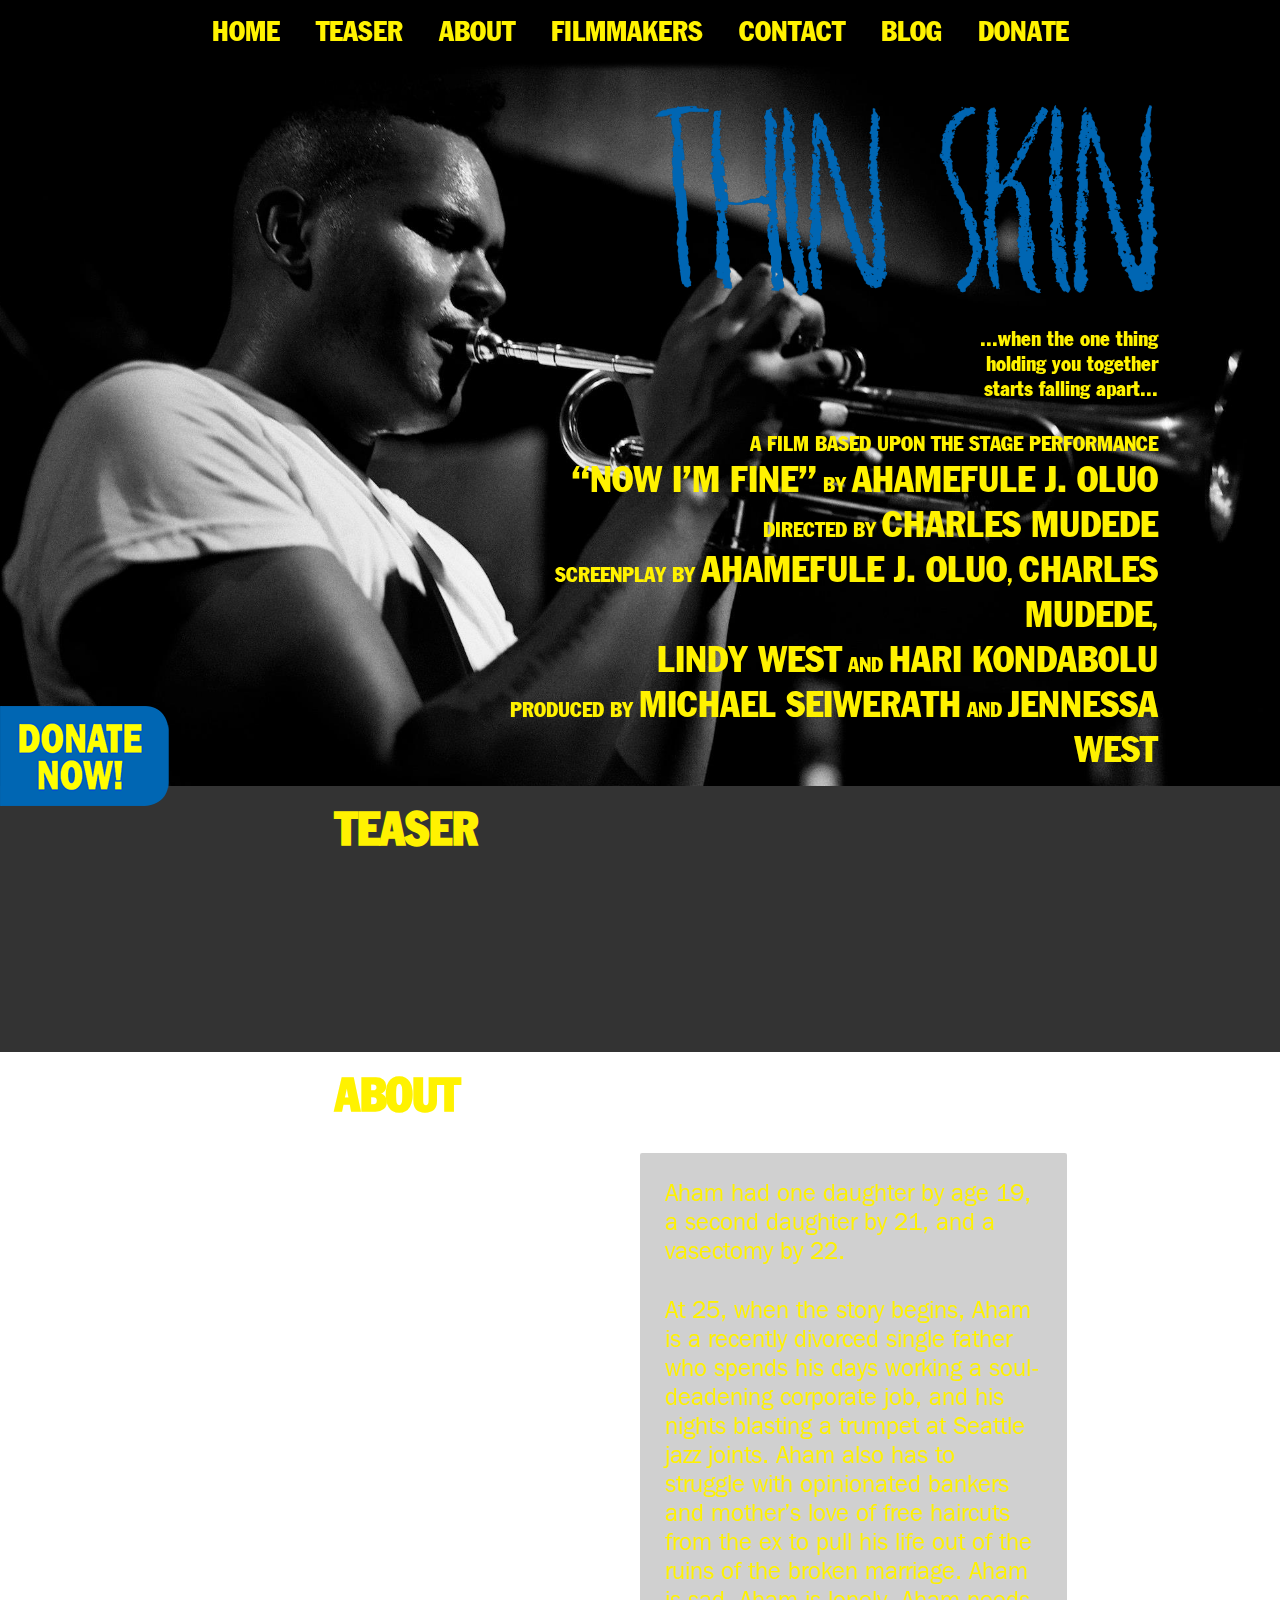
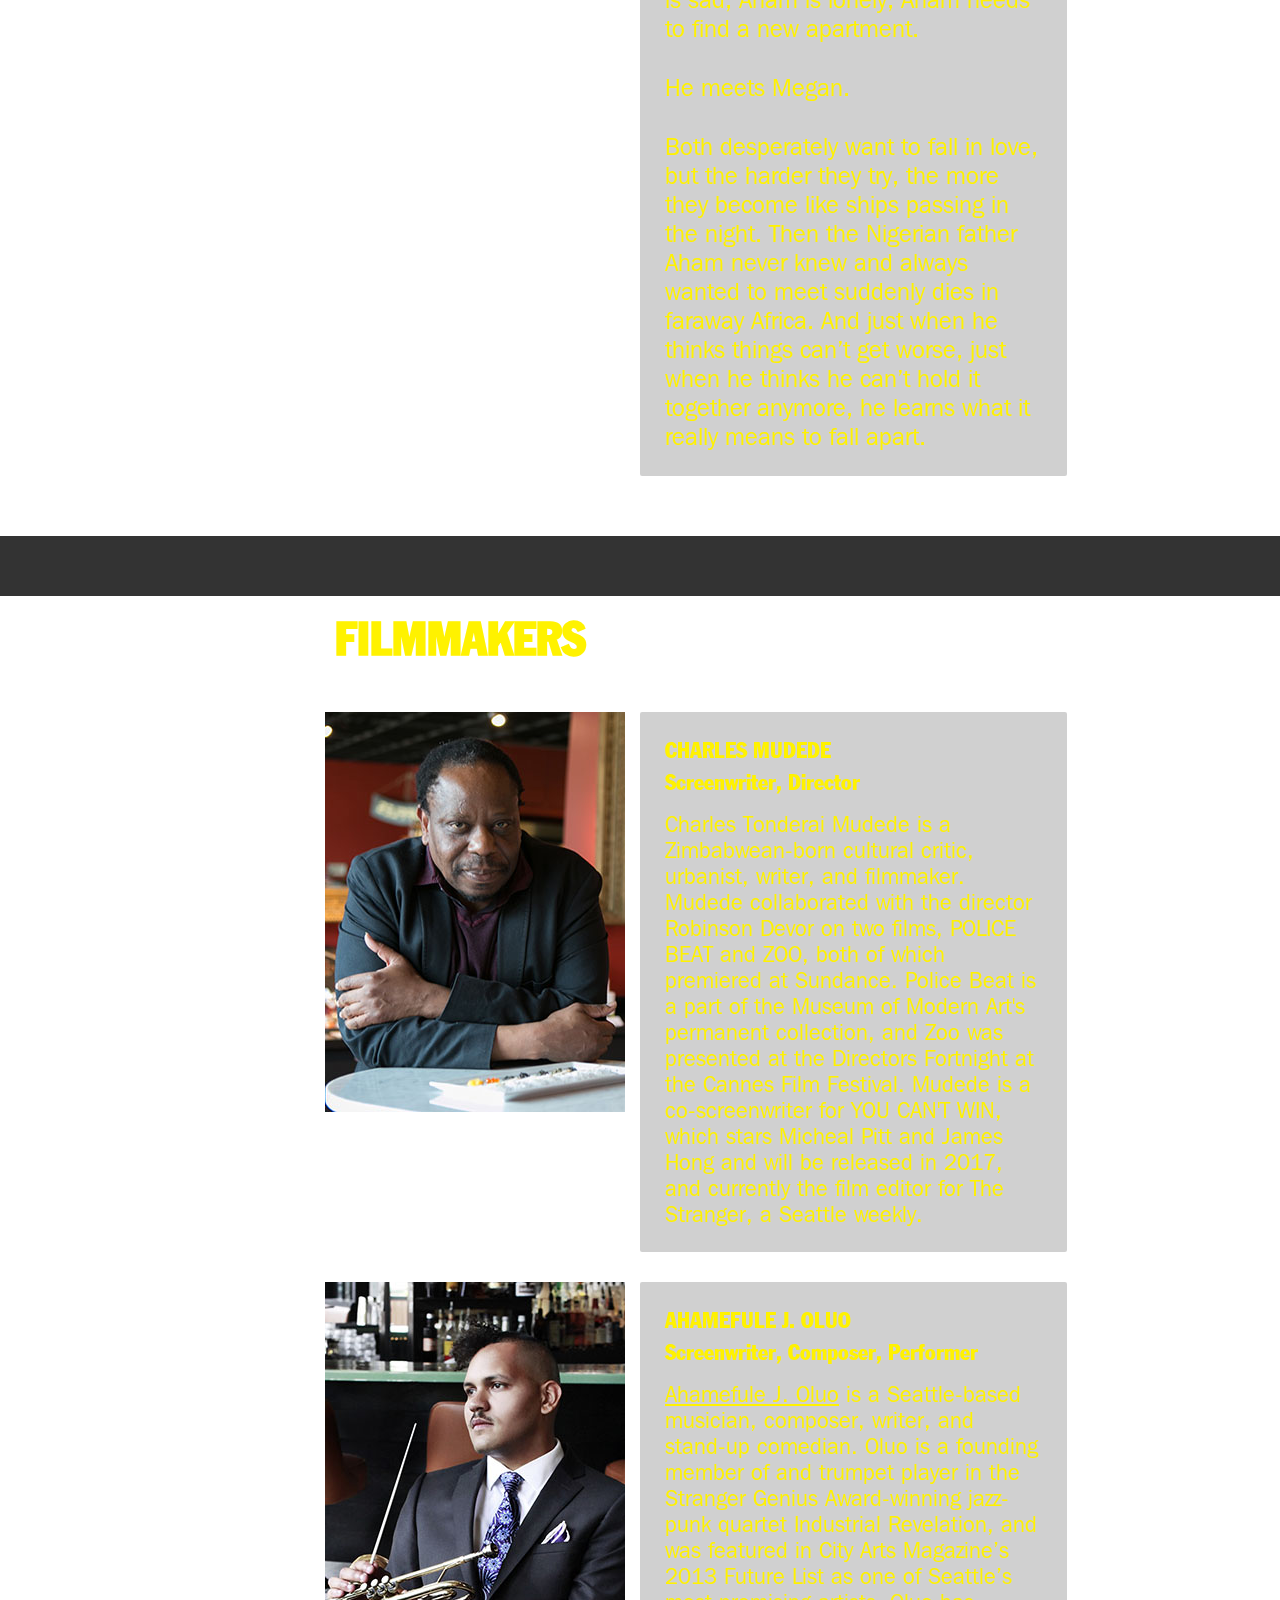
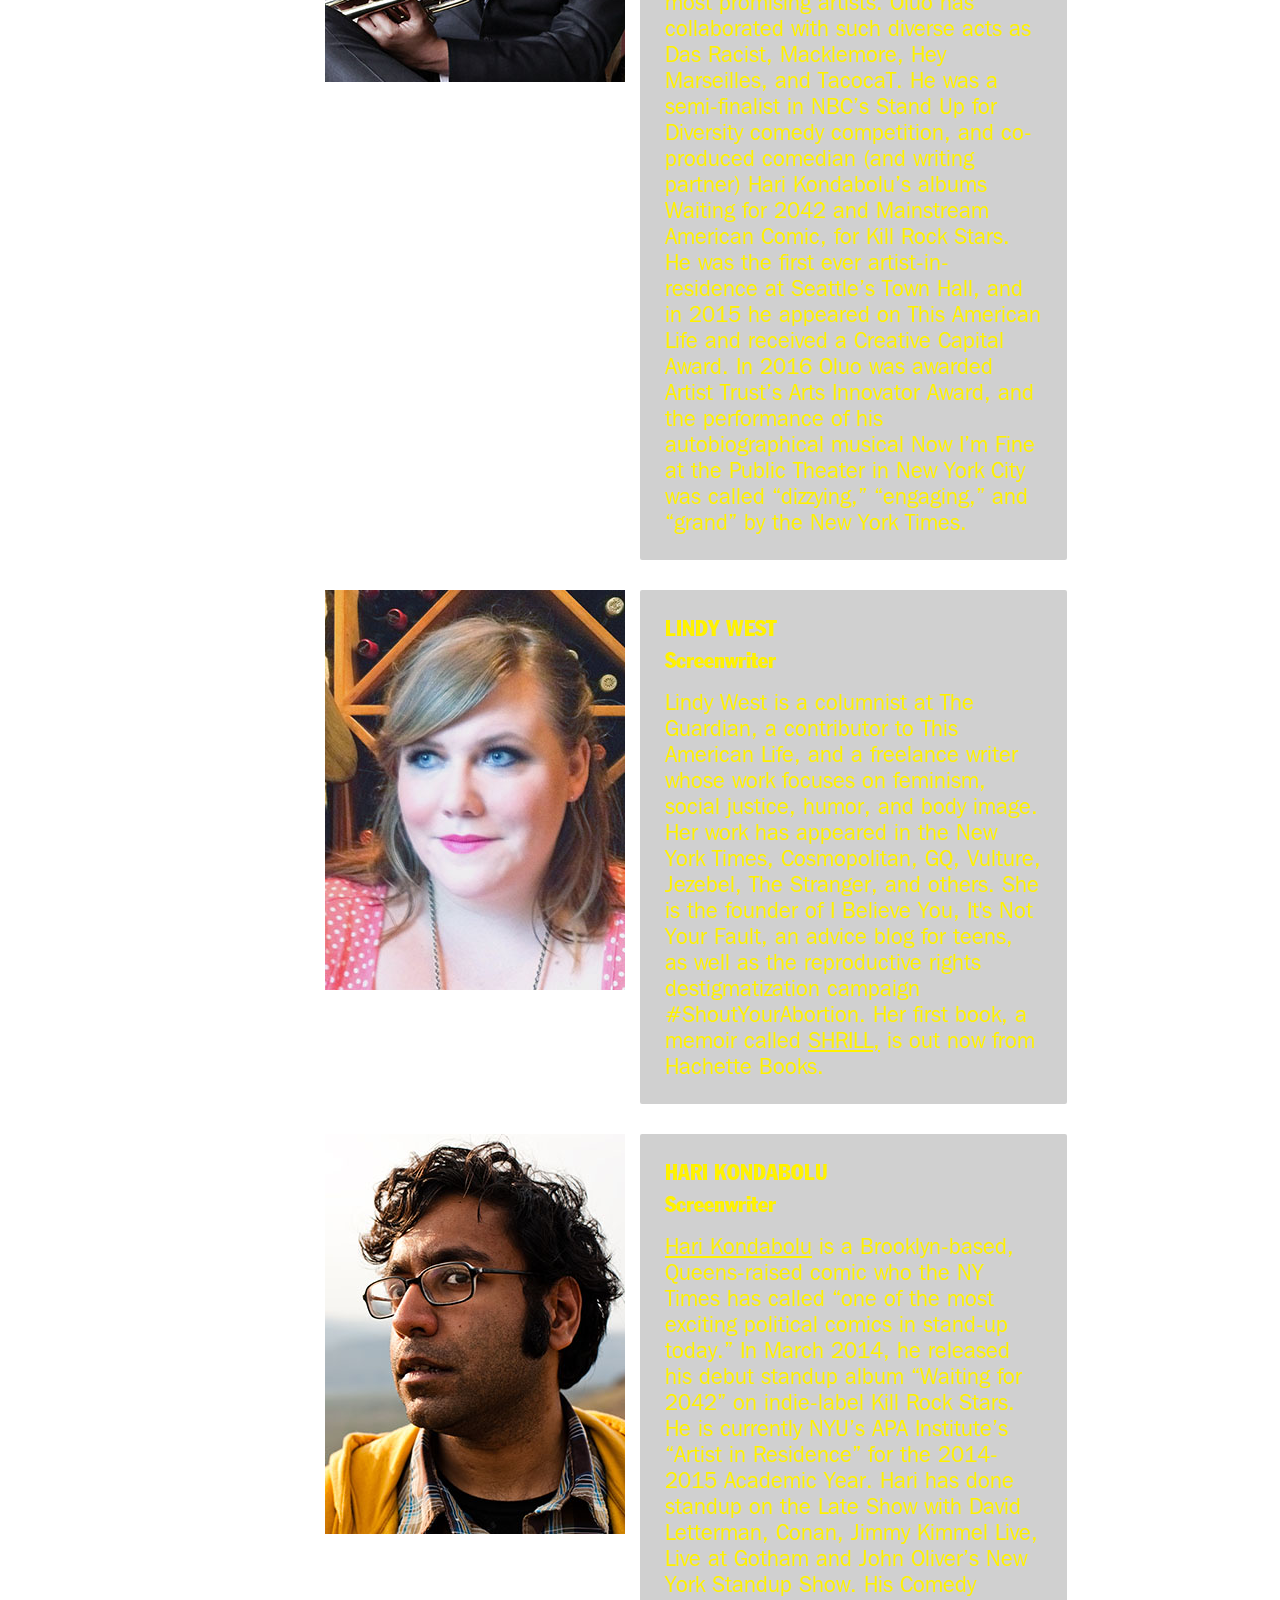
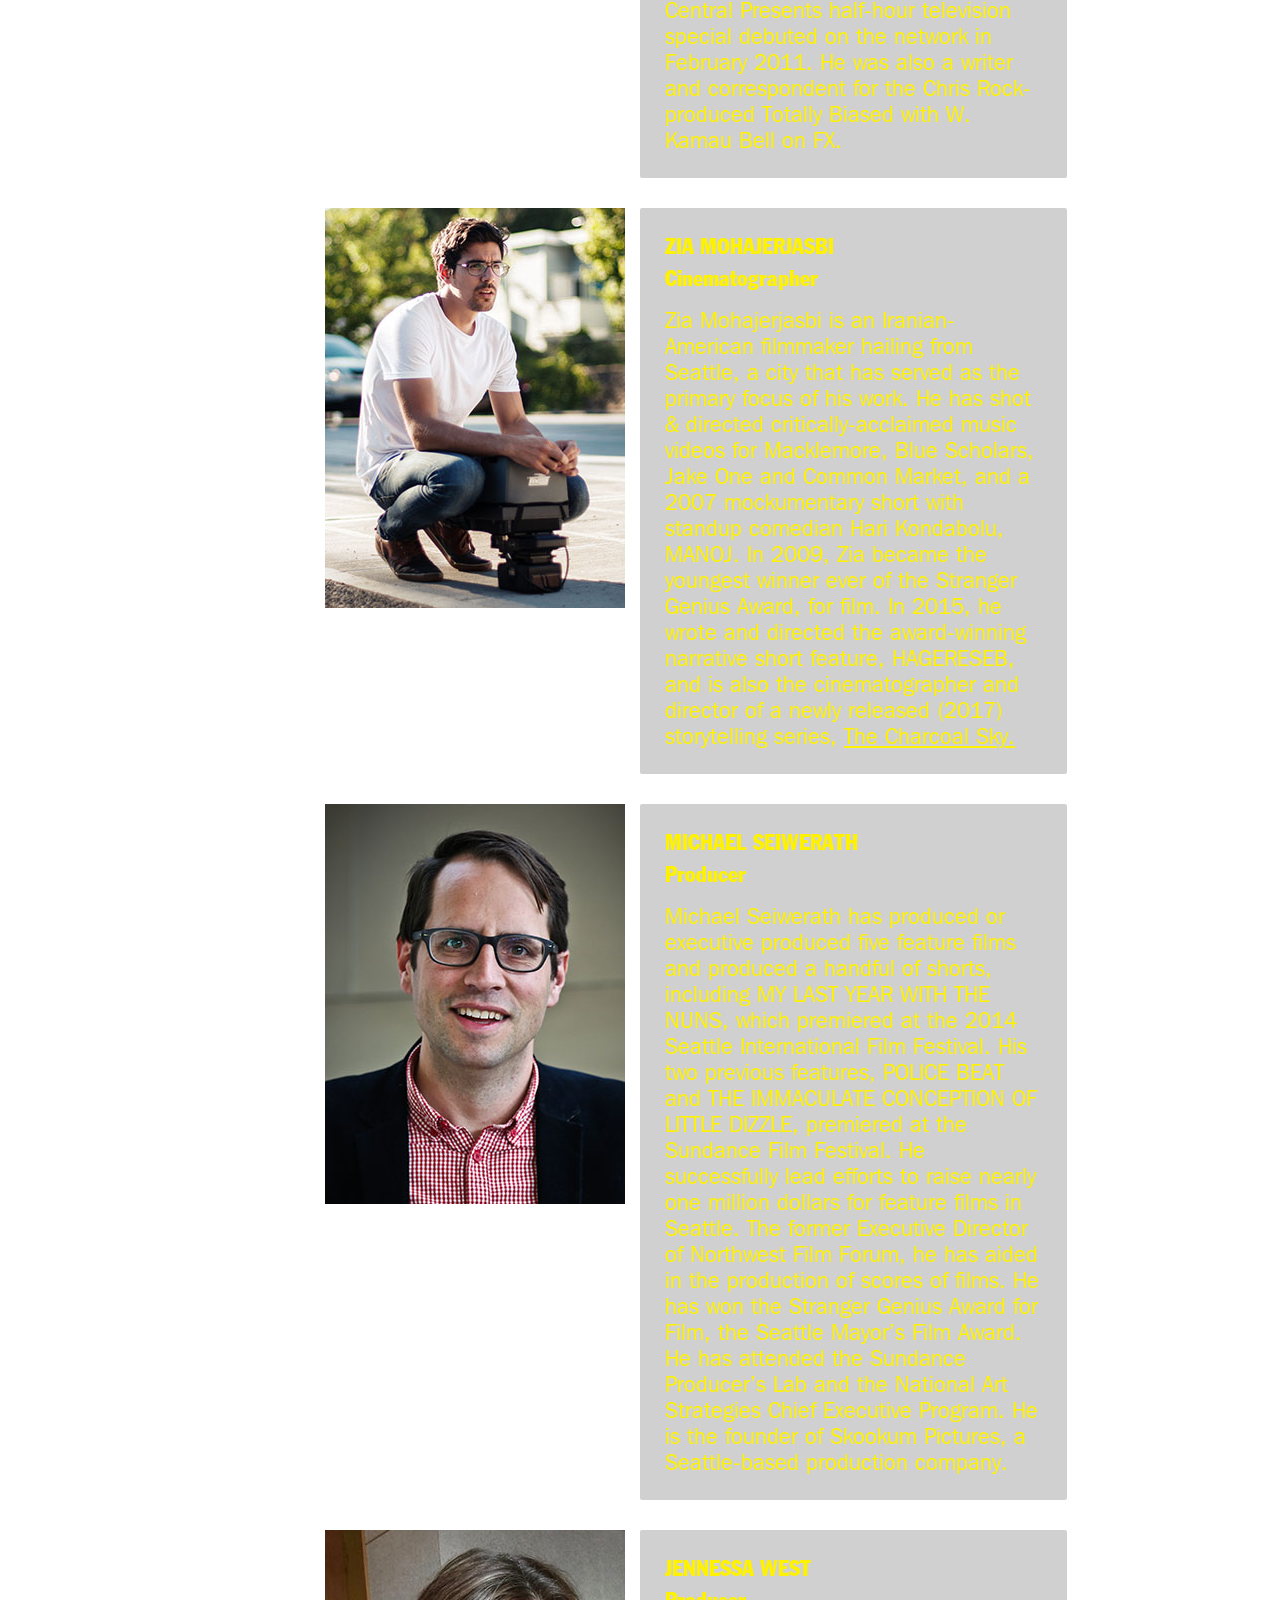
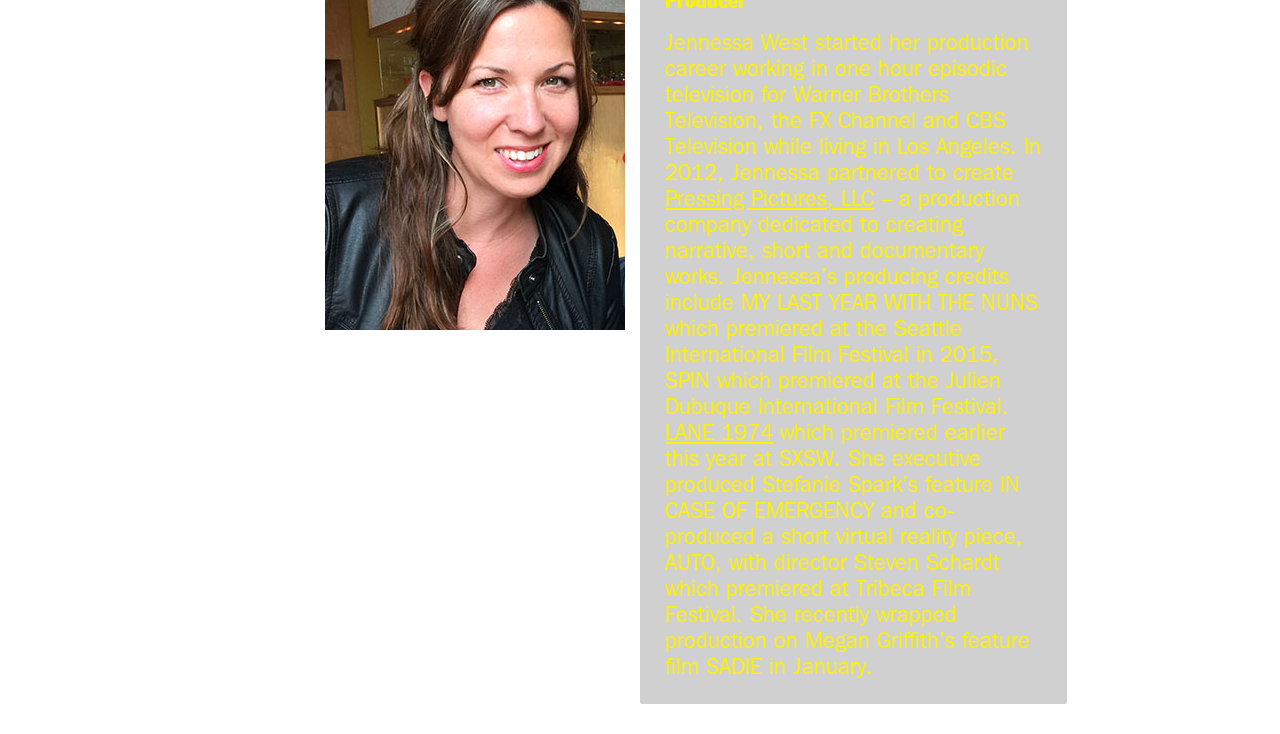
<file: index.html>
<!DOCTYPE html>
<html lang="en">

<head>
	<title>Thin Skin</title>
	<meta charset="UTF-8">
	<meta name="viewport" content="width=device-width, initial-scale=1.0">

	<meta property="og:image" content="http://www.thinskinmovie.com/imgs/meta-img.png">

	<meta property="og:description" content="A feature film coming soon from
	Ahamefule J. Oluo, Charles Mudede, Lindy West, and Hari Kondabolu.
	Based on the stage performance “Now I’m Fine” by Ahamefule J. Oluo Produced
	by Jennessa West and Michael Seiwerath." />

	<meta property="og:url" content="http://www.thinskinmovie.com/" />
	<meta property="og:title" content="THIN SKIN: The Movie" />

	<meta name="twitter:title" content="THIN SKIN: The Movie">
	<meta name="twitter:description" content="A feature film coming soon from
	Ahamefule J. Oluo, Charles Mudede, Lindy West, and Hari Kondabolu.
	Based on the stage performance “Now I’m Fine” by Ahamefule J. Oluo Produced
	by Jennessa West and Michael Seiwerath.">
	<meta name="twitter:image" content="http://www.thinskinmovie.com/imgs/meta-img.png">
	<meta name="twitter:card" content="summary_large_image">

	<link rel="stylesheet" href="css/style.css">
	<script src="https://code.jquery.com/jquery-3.2.1.min.js" integrity="sha256-hwg4gsxgFZhOsEEamdOYGBf13FyQuiTwlAQgxVSNgt4=" crossorigin="anonymous"></script>
</head>

<body>
	<header>
		<ul id="nav" class="nav">
			<li><a href="#home">HOME</a></li>
			<li><a href="#teaser">Teaser</a></li>
			<li><a href="#about">About</a></li>
			<li><a href="#bios">Filmmakers</a></li>
			<li><a href="contact.html">Contact</a></li>
			<li><a href="/Blog">Blog</a></li>
			<li><a href="donate.html">DONATE</a></li>
			<li><a style="font-size:15px;" class="icon">&#9776;</a></li>
		</ul>
	</header>
	<div class="container">
		<section id="home" class="bg">
			<div class="row">
				<span class="col-6"></span>
				<img class="col-5" src="imgs/ts-title.png">
			</div>
			<div class="row">
				<span class="col-4 col-dis-mobile"></span>
				<div class="col-7 poster">
					<span> ...when the one thing </span>
					<span>holding you together </span>
					<span class="bottom30"> starts falling apart...</span>

					<span>A FILM BASED UPON THE STAGE PERFORMANCE</span>
					<span><strong>“NOW I’M FINE”</strong> BY <strong>AHAMEFULE J. OLUO</strong></span>
					<span>DIRECTED BY <strong>CHARLES MUDEDE</strong></span>
					<span>SCREENPLAY BY <strong>AHAMEFULE J. OLUO</strong>, <strong>CHARLES MUDEDE</strong>,</span>
					<span><strong>LINDY WEST</strong> AND <strong>HARI KONDABOLU</strong></span>
					<span>PRODUCED BY <strong>MICHAEL SEIWERATH</strong> AND <strong>JENNESSA WEST</strong></span>
				</div>
				<span class="col-1"></span>
			</div>
		</section>

		<section id="teaser">
			<div class="row">
				<span class="col-3 col-dis-mobile"></span>
				<span class="col-3"><h2>Teaser</h2></span>
			</div>
			<div class="row">
				<span class="col-12"><iframe class="bottom10" src="https://player.vimeo.com/video/211319641" align="center" frameborder="0" webkitallowfullscreen mozallowfullscreen allowfullscreen></iframe></span>
			</div>
		</section>

		<section id="about" class="bg">
			<div class="row">
				<span class="col-3 col-dis-mobile"></span>
				<span class="col-3"><h2>About</h2></span>
			</div>
			<div class="row">
				<span class="col-6 col-dis-mobile"></span>
				<div class="col-4 pill bottom30">
					<p>Aham had one daughter by age 19, a second daughter by 21, and a vasectomy by 22.</p>
					<p>At 25, when the story begins, Aham is a recently divorced single father who spends his days working a soul-deadening corporate job, and his nights blasting a trumpet at Seattle jazz joints. Aham also has to struggle with opinionated bankers and mother’s
						love of free haircuts from the ex to pull his life out of the ruins of the broken marriage. Aham is sad, Aham is lonely, Aham needs to find a new apartment.</p>

					<p>He meets Megan.</p>
					<p>Both desperately want to fall in love, but the harder they try, the more they become like ships passing in the night. Then the Nigerian father Aham never knew and always wanted to meet suddenly dies in faraway Africa. And just when he thinks things
						can’t get worse, just when he thinks he can’t hold it together anymore, he learns what it really means to fall apart.</p>
				</div>
				<span class="col-3"></span>
			</div>
		</section>

		<div class="separator"></div>

		<section id="bios" class="bg">
			<div class="row">
				<span class="col-3 col-dis-mobile"></span>
				<span class="col-3"><h2>Filmmakers</h2></span>
			</div>
			<div class="row">
				<div class="row">
					<span class="col-6"><img src="imgs/charles-4x3.jpg" alt=""></span>
					<span class="col-4 pill">
						<p>CHARLES MUDEDE</p>
						<p>Screenwriter, Director</p>
						<p>Charles Tonderai Mudede is a Zimbabwean-born cultural critic, urbanist, writer, and filmmaker. Mudede collaborated with the director Robinson Devor on two films,  POLICE BEAT and ZOO, both of which premiered at Sundance. Police Beat is a part of the Museum of Modern Art's permanent collection, and Zoo was presented at the Directors Fortnight at the Cannes Film Festival. Mudede is a co-screenwriter for YOU CAN'T WIN, which stars Micheal Pitt and James Hong and will be released in 2017, and currently the film editor for The Stranger, a Seattle weekly.</p>
					</span>
					<span class="col-2"></span>
				</div>
				<div class="row">
					<span class="col-6"><img src="imgs/aham-4x3.jpg" alt=""></span>
					<span class="col-4 pill">
						<p>AHAMEFULE J. OLUO</p>
						<p>Screenwriter, Composer, Performer</p>
						<p><a href="http://nowimfine.com/" target=_blank">Ahamefule J. Oluo</a> is a Seattle-based musician, composer, writer, and stand-up comedian. Oluo is a founding member of and trumpet player in the Stranger Genius Award-winning jazz-punk quartet Industrial Revelation, and was featured in City Arts Magazine’s 2013 Future List as one of Seattle’s most promising artists. Oluo has collaborated with such diverse acts as Das Racist, Macklemore, Hey Marseilles, and TacocaT. He was a semi-finalist in NBC’s Stand Up for Diversity comedy competition, and co-produced comedian (and writing partner) Hari Kondabolu’s albums Waiting for 2042 and Mainstream American Comic, for Kill Rock Stars. He was the first ever artist-in-residence at Seattle’s Town Hall, and in 2015 he appeared on This American Life and received a Creative Capital Award. In 2016 Oluo was awarded Artist Trust’s Arts Innovator Award, and the performance of his autobiographical musical Now I’m Fine at the Public Theater in New York City was called “dizzying,” “engaging,” and “grand” by the New York Times. </p>
					</span>
					<span class="col-2"></span>
				</div>
				<div class="row">
					<span class="col-6"><img src="imgs/lindy-4x3b.jpg" alt=""></span>
					<span class="col-4 pill">
						<p>LINDY WEST</p>
						<p>Screenwriter</p>
						<p>Lindy West is a columnist at The Guardian, a contributor to This American Life, and a freelance writer whose work focuses on feminism, social justice, humor, and body image. Her work has appeared in the New York Times, Cosmopolitan, GQ, Vulture, Jezebel, The Stranger, and others. She is the founder of I Believe You, It's Not Your Fault, an advice blog for teens, as well as the reproductive rights destigmatization campaign #ShoutYourAbortion. Her first book, a memoir called <a href="https://www.hachettebookgroup.com/titles/lindy-west/shrill/9780316348409/" Target="_blank">SHRILL,</a> is out now from Hachette Books.</p>
					</span>
					<span class="col-2"></span>
				</div>
				<div class="row">
					<span class="col-6"><img src="imgs/hari-4x3b.jpg" alt=""></span>
					<span class="col-4 pill">
						<p>HARI KONDABOLU</p>
						<p>Screenwriter</p>
						<p><a href="http://www.harikondabolu.com" target="_blank">Hari Kondabolu</a> is a Brooklyn-based, Queens-raised comic who the NY Times has called “one of the most exciting political comics in stand-up today.” In March 2014, he released his debut standup album “Waiting for 2042” on indie-label Kill Rock Stars. He is currently NYU’s APA Institute’s “Artist in Residence” for the 2014-2015 Academic Year. Hari has done standup on the Late Show with David Letterman, Conan, Jimmy Kimmel Live, Live at Gotham and John Oliver’s New York Standup Show. His Comedy Central Presents half-hour television special debuted on the network in February 2011. He was also a writer and correspondent for the Chris Rock-produced Totally Biased with W. Kamau Bell on FX.</p>
					</span>
					<span class="col-2"></span>
				</div>
				<div class="row">
					<span class="col-6"><img src="imgs/zia.jpg" alt=""></span>
					<span class="col-4 pill">
						<p>ZIA MOHAJERJASBI</p>
						<p>Cinematographer</p>
						<p>Zia Mohajerjasbi is an Iranian-American filmmaker hailing from Seattle, a city that has served as the primary focus of his work. He has shot & directed critically-acclaimed music videos for Macklemore, Blue Scholars, Jake One and Common Market, and a 2007 mockumentary short with standup comedian Hari Kondabolu, MANOJ. In 2009, Zia became the youngest winner ever of the Stranger Genius Award, for film. In 2015, he wrote and directed the award-winning narrative short feature, HAGERESEB, and is also the cinematographer and director of a newly released (2017) storytelling series, <a href="https://www.youtube.com/watch?v=zIdQJGBZaWY&feature=share" target="_blank">The Charcoal Sky.</a></p>
					</span>
					<span class="col-2"></span>
				</div>
				<div class="row">
					<span class="col-6"><img src="imgs/michael-4x3b.jpg" alt=""></span>
					<span class="col-4 pill">
						<p>MICHAEL SEIWERATH</p>
						<p>Producer</p>
						<p>Michael Seiwerath has produced or executive produced five feature films and produced a handful of shorts, including MY LAST YEAR WITH THE NUNS, which premiered at the 2014 Seattle International Film Festival. His two previous features, POLICE BEAT and THE IMMACULATE CONCEPTION OF LITTLE DIZZLE, premiered at the Sundance Film Festival. He successfully lead efforts to raise nearly one million dollars for feature films in Seattle. The former Executive Director of Northwest Film Forum, he has aided in the production of scores of films. He has won the Stranger Genius Award for Film, the Seattle Mayor’s Film Award. He has attended the Sundance Producer’s Lab and the National Art Strategies Chief Executive Program. He is the founder of Skookum Pictures, a Seattle-based production company.</p>
					</span>
					<span class="col-2"></span>
				</div>

				<div class="row">
					<span class="col-6"><img src="imgs/jennessa-4x3b.jpg" alt=""></span>
					<span class="col-4 pill">
						<p>JENNESSA WEST</p>
						<p>Producer</p>
						<p>Jennessa West started her production career working in one hour episodic television for Warner Brothers Television, the FX Channel and CBS Television while living in Los Angeles. In 2012, Jennessa partnered to create <a href="http://www.pressingpictures.com" target="_blank">Pressing Pictures, LLC</a> – a production company dedicated to creating narrative, short and documentary works. Jennessa’s producing credits include MY LAST YEAR WITH THE NUNS which premiered at the Seattle International Film Festival in 2015, SPIN which premiered at the Julien Dubuque International Film Festival. <a href="https://www.lane1974film.com" target="_blank">LANE 1974</a> which premiered earlier this year at SXSW. She executive produced Stefanie Spark’s feature IN CASE OF EMERGENCY and co-produced a short virtual reality piece, AUTO, with director Steven Schardt which premiered at Tribeca Film Festival. She recently wrapped production on Megan Griffith’s feature film SADIE in January.</p>
					</span>
					<span class="col-2"></span>
				</div>
			</div>
		</section>
	</div>

	<a href="donate.html" id="donate"><img src="imgs/donatebutton.png"></a>
	<a href="donate.html" id="donate-mobile">DONATE NOW!</a>
	<footer>

	</footer>
	<script type="text/javascript" src="js/main.js"></script>
</body>
</html>
</file>
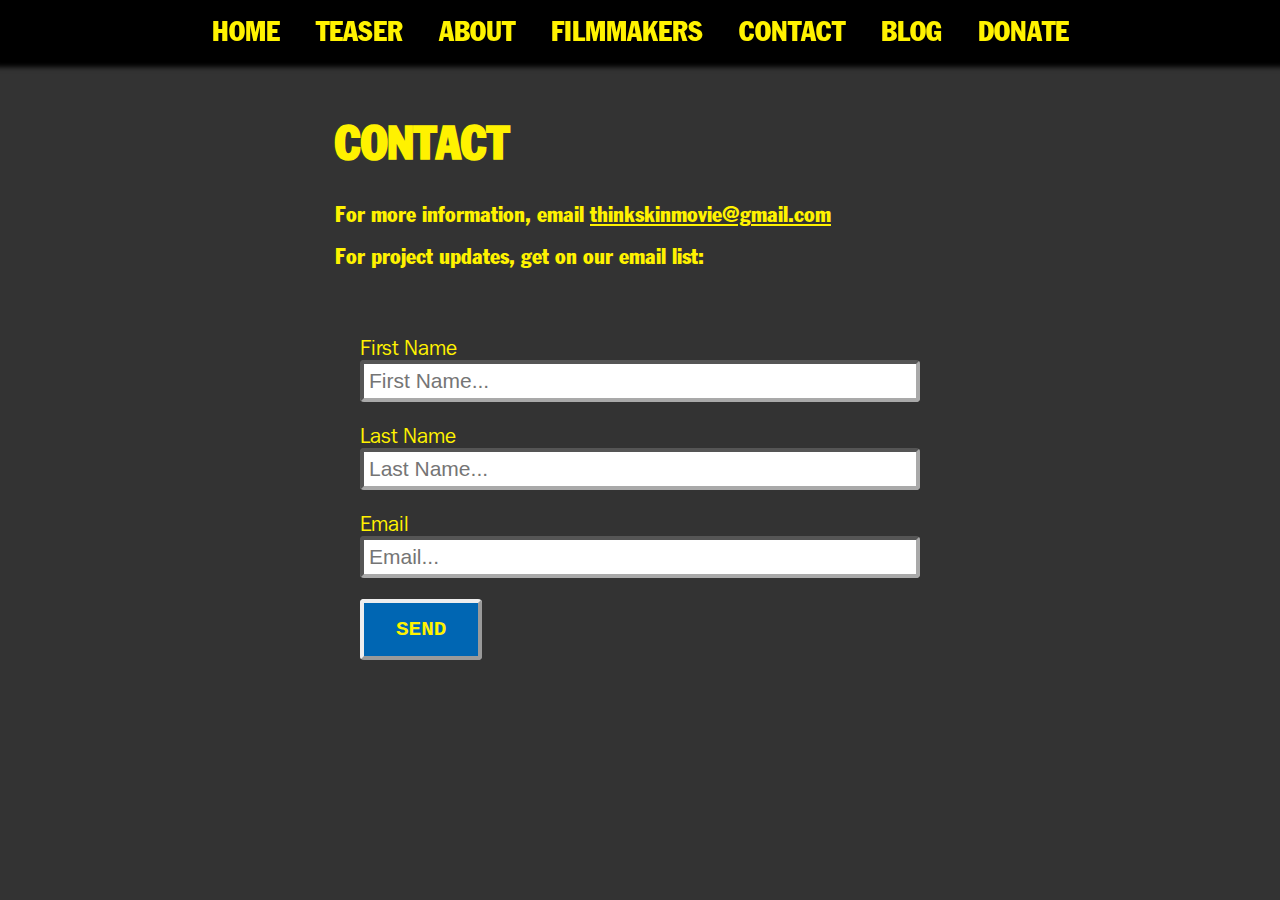
<file: contact.html>
<!DOCTYPE html>
<html lang="en">

<head>
	<title>Thin Skin - Contact</title>
	<meta charset="UTF-8">
	<meta name="viewport" content="width=device-width, initial-scale=1.0">
	<link rel="stylesheet" href="css/style.css">
	<link rel="stylesheet" href="css/contact.css">
	<script src="https://code.jquery.com/jquery-3.2.1.min.js" integrity="sha256-hwg4gsxgFZhOsEEamdOYGBf13FyQuiTwlAQgxVSNgt4=" crossorigin="anonymous"></script>
</head>

<body>
	<header>
		<ul id="nav" class="nav">
			<li><a href="index.html#home">HOME</a></li>
			<li><a href="index.html#teaser">Teaser</a></li>
			<li><a href="index.html#about">About</a></li>
			<li><a href="index.html#bios">Filmmakers</a></li>
			<li><a href="contact.html">Contact</a></li>
			<li><a href="/Blog">Blog</a></li>
			<li><a href="donate.html">DONATE</a></li>
			<li><a style="font-size:15px;" class="icon">&#9776;</a></li>
		</ul>
	</header>
  <div id="contact" class="container">
		<div class="row top100">
			<span class="col-3 col-dis-mobile"></span>
			<span class="col-3"><h2>Contact</h2></span>
		</div>
		<div class="row">
			<span class="col-3"></span>
			<div class="col-6">
				<p class="bottom15">For more information, email
					<a href="mailto:thinkskinmovie@gmail.com">thinkskinmovie@gmail.com</a>
				</p>
				<p>For project updates, get on our email list:</p>
			</div>
		</div>
		<div class="row">
			<div class="col-3"></div>
			<div class="col-6 top10">
					<form class="form" action="scripts/contact.php" method="post">
							<div class="form-control">
								<label for="fName">First Name</label>
								<input type="text" name="fName" placeholder="First Name...">
								<span class="form-validation-error"></span>
							</div>
							<div class="form-control">
								<label for="lName">Last Name</label>
								<input type="text" name="lName" placeholder="Last Name...">
								<span class="form-validation-error"></span>
							</div>
							<div class="form-control">
								<label for="email">Email</label>
								<input type="text" name="email" placeholder="Email...">
								<span class="form-validation-error"></span>
							</div>
							<div class="form-control">
								<button type="submit" name="submit">Send</button>
								<p></p>
							</div>

					</form>
			</div>
		</div>
  </div>

	<script type="text/javascript" src="js/contact.js"></script>
	<script type="text/javascript" src="js/main.js"></script>
</body>
</html>
</file>
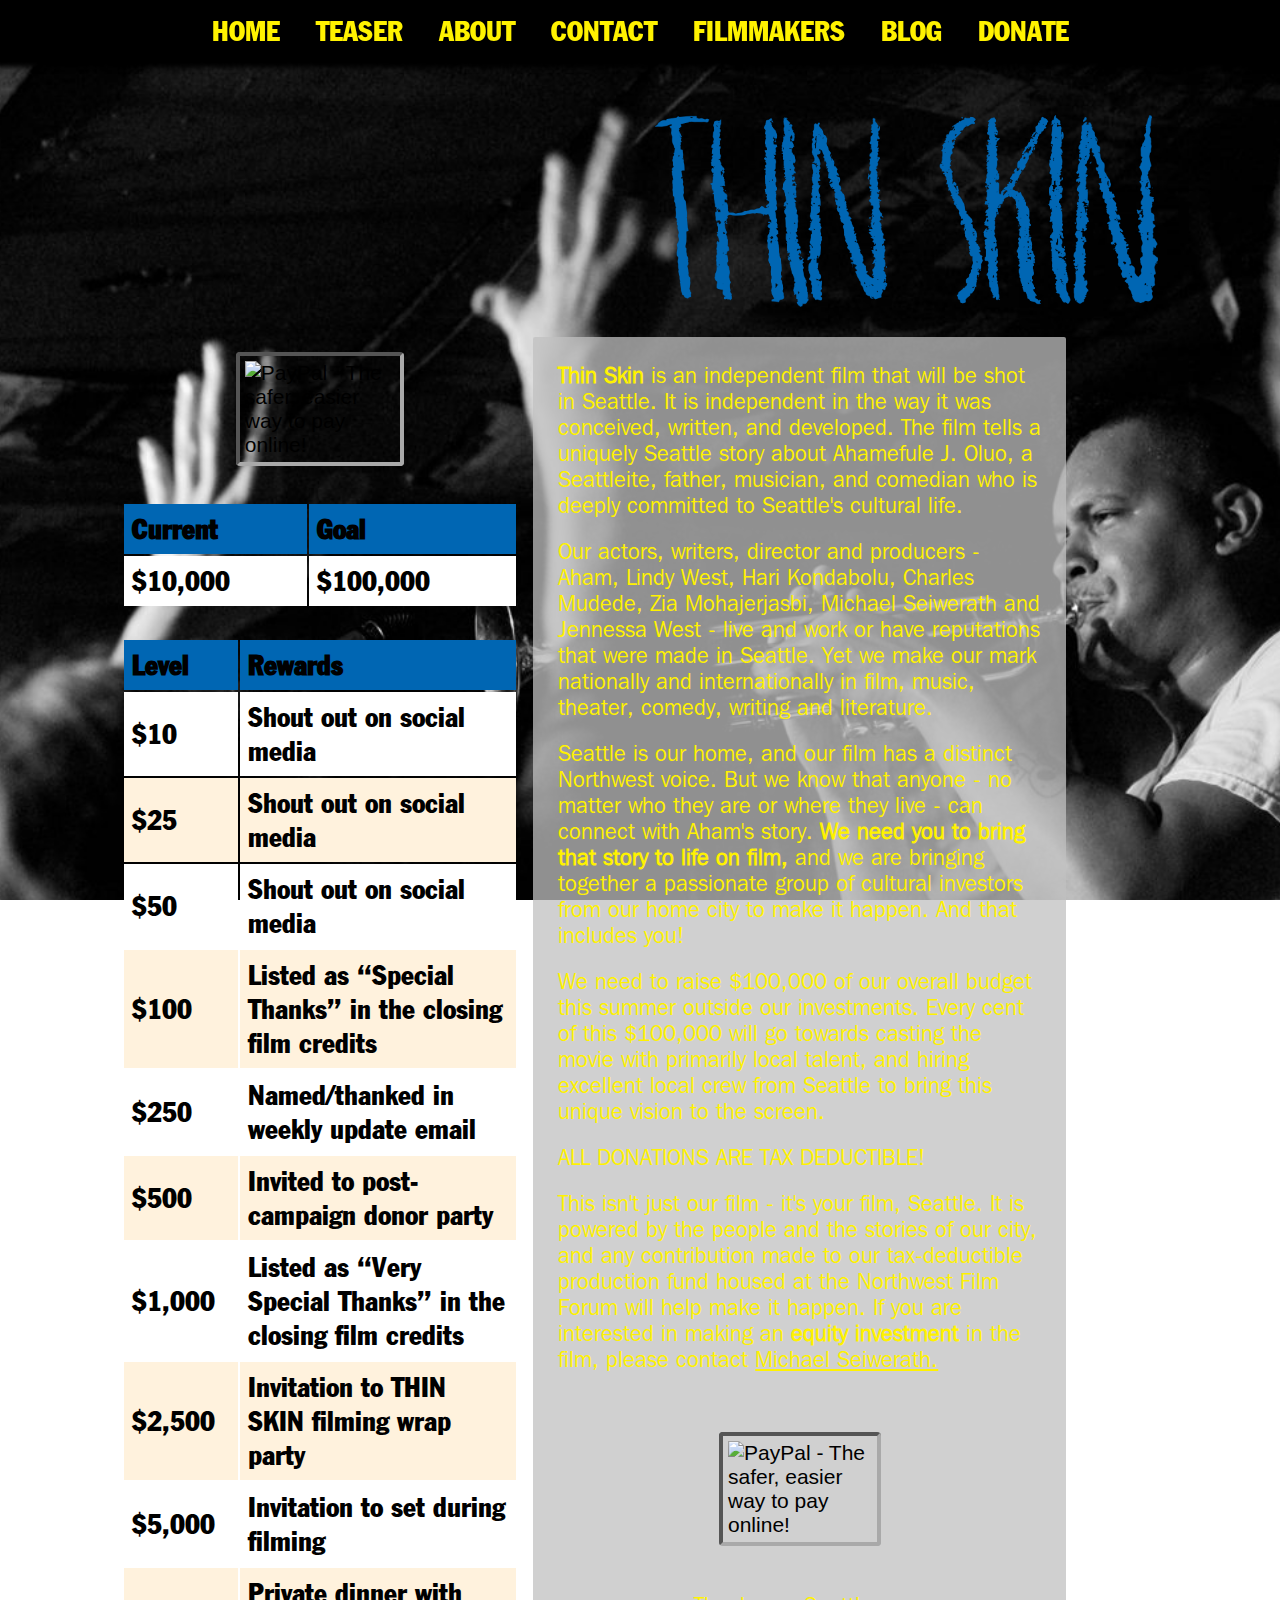
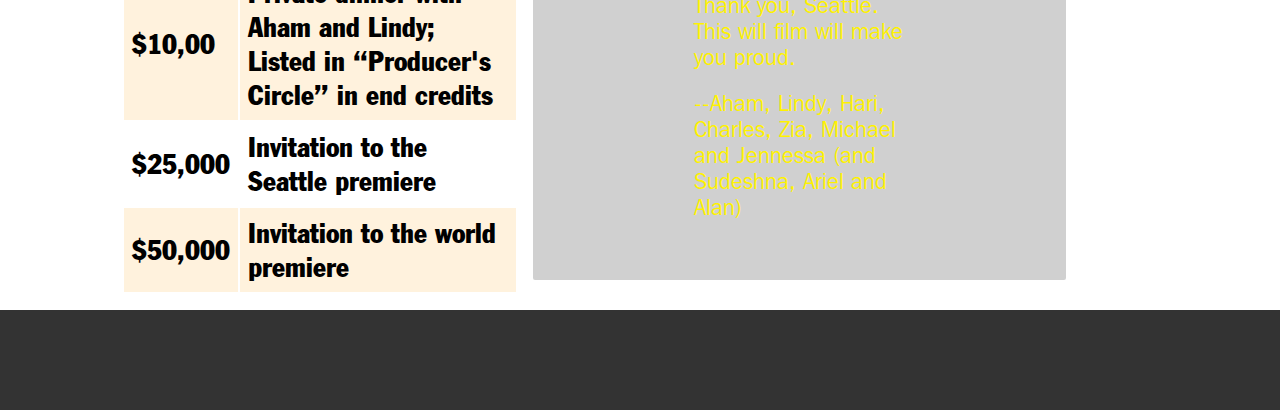
<file: donate.html>
<!DOCTYPE html>
<html lang="en">

<head>
	<title>Thin Skin - Donate</title>
	<meta charset="UTF-8">
	<meta name="viewport" content="width=device-width, initial-scale=1.0">
	<link rel="stylesheet" href="css/style.css">
	<script src="https://code.jquery.com/jquery-3.2.1.min.js" integrity="sha256-hwg4gsxgFZhOsEEamdOYGBf13FyQuiTwlAQgxVSNgt4=" crossorigin="anonymous"></script>
</head>

<body>

	<header>
		<ul id="nav" class="nav">
			<li><a href="index.html#home">HOME</a></li>
			<li><a href="index.html#teaser">Teaser</a></li>
			<li><a href="index.html#about">About</a></li>
			<li><a href="contact.html">Contact</a></li>
			<li><a href="index.html#bios">Filmmakers</a></li>
			<li><a href="/">Blog</a></li>
			<li><a href="donate.html">DONATE</a></li>
			<li><a style="font-size:15px;" class="icon">&#9776;</a></li>
		</ul>
	</header>

	<div class="container">
		<section id="support" class="bg">
			<div class="row top100">
				<span class="col-6"></span>
				<img class="col-5" src="imgs/ts-title.png" alt="">
				<span class="col-1"></span>
			</div>

			<div class="row">
				<div class="col-1"></div>
				<div class="col-4">
					<div class="row">
						<span class="col-3"></span>
						<form class="form-control col-6" action="https://www.paypal.com/cgi-bin/webscr" method="post" target="_top">
							<input type="hidden" name="cmd" value="_s-xclick">
							<input type="hidden" name="hosted_button_id" value="ZSJXDGMVJ2FMY">
							<input type="image" src="https://www.paypalobjects.com/en_US/i/btn/btn_donateCC_LG.gif" border="0" name="submit" alt="PayPal - The safer, easier way to pay online!">
						</form>
					</div>
					<table class="bottom30">
						<tr>
							<th>Current</th>
							<th>Goal</th>
						</tr>
						<tr>
							<td>$10,000</td>
							<td>$100,000</td>
						</tr>
					</table>
					<table>
						<tr>
							<th>Level</th>
							<th>Rewards</th>
						</tr>
						<tr>
							<td>$10</td>
							<td>Shout out on social media</td>
						</tr>
						<tr>
							<td>$25</td>
							<td>Shout out on social media</td>
						</tr>
						<tr>
							<td>$50</td>
							<td>Shout out on social media</td>
						</tr>
						<tr>
							<td>$100</td>
							<td>Listed as “Special Thanks” in the closing film credits</td>
						</tr>
						<tr>
							<td>$250</td>
							<td>Named/thanked in weekly update email</td>
						</tr>
						<tr>
							<td>$500</td>
							<td>Invited to post-campaign donor party</td>
						</tr>
						<tr>
							<td>$1,000</td>
							<td>Listed as “Very Special Thanks” in the closing film credits</td>
						</tr>
						<tr>
							<td>$2,500</td>
							<td>Invitation to THIN SKIN filming wrap party</td>
						</tr>
						<tr>
							<td>$5,000</td>
							<td>Invitation to set during filming</td>
						</tr>
						<tr>
							<td>$10,00</td>
							<td>Private dinner with Aham and Lindy; Listed in “Producer's Circle” in end credits</td>
						</tr>
						<tr>
							<td>$25,000</td>
							<td>Invitation to the Seattle premiere</td>
						</tr>
						<tr>
							<td>$50,000</td>
							<td>Invitation to the world premiere</td>
						</tr>
					</table>
				</div>
				<div class="col-5 pill bottom30">
					<p><strong>Thin Skin</strong> is an independent film that will be shot in Seattle. It is independent in the way it was conceived, written, and developed. The film tells a uniquely Seattle story about Ahamefule J. Oluo, a Seattleite, father, musician,
						and comedian who is deeply committed to Seattle's cultural life.</p>

					<p>Our actors, writers, director and producers - Aham, Lindy West, Hari Kondabolu, Charles Mudede, Zia Mohajerjasbi, Michael Seiwerath and Jennessa West - live and work or have reputations that were made in Seattle. Yet we make our mark nationally and
						internationally in film, music, theater, comedy, writing and literature.</p>

					<p>Seattle is our home, and our film has a distinct Northwest voice. But we know that anyone - no matter who they are or where they live - can connect with Aham's story. <strong>We need you to bring that
						story to life on film,</strong> and we are bringing together a passionate group of cultural investors from our home city to make it happen. And that includes you!</p>

					<p>We need to raise $100,000 of our overall budget this summer outside our investments. Every cent of this $100,000 will go towards casting the movie with primarily local talent, and hiring excellent local crew from Seattle to bring this unique vision
						to the screen.</p>

					<p>ALL DONATIONS ARE TAX DEDUCTIBLE!</P>

					<p>This isn't just our film - it's your film, Seattle. It is powered by the people and the stories of our city, and any contribution made to our tax-deductible production fund housed at the Northwest Film Forum will help make it happen. If you are interested
						in making an <strong> equity investment </strong> in the film, please contact <a href="mailto:thinskinmovie@gmail.com">Michael Seiwerath.</a></p>

					<div class="row">
						<div class="col-3 col-dis-mobile"></div>
						<div class="col-6">
							<form class="form-control" action="https://www.paypal.com/cgi-bin/webscr" method="post" target="_top">
								<input type="hidden" name="cmd" value="_s-xclick">
								<input type="hidden" name="hosted_button_id" value="ZSJXDGMVJ2FMY">
								<input type="image" src="https://www.paypalobjects.com/en_US/i/btn/btn_donateCC_LG.gif" border="0" name="submit" alt="PayPal - The safer, easier way to pay online!">
							</form>

							<p>Thank you, Seattle. This will film will make you proud.</p>

							<p>--Aham, Lindy, Hari, Charles, Zia, Michael and Jennessa (and Sudeshna, Ariel and Alan)</p>
						</div>
					</div>
				</div>
				<span class="col-1"></span>
			</div>
		</section>
		<div class="separator" style="height: 100px;">
		</div>
	</div>
	<script type="text/javascript" src="js/main.js"></script>
</body>
</html>
</file>
<file: css/style.css>
* {
	margin: 0;
	padding: 0;
	color: inherit;
	box-sizing: border-box;
}

@font-face {
	font-family: FranklinGothicCondensed;
	src: url(fonts/FranklinGothic-Condensed.otf);
}

@font-face {
	font-family: FranklinBook;
	src: url(fonts/FranklinGothicITCbyBT-Book.otf);
}

html, body {
	font-family: FranklinGothicCondensed;
	/*color: #C0C080;*/
	color: #fff200;
}

/*0066b3 blue*/
/*C0C080 dark yellow*/
/*fff200 original yellow*/

/*        TEXT CONTROL BEGINS   */

h1, h2, h3 {
	-webkit-font-smoothing: antialiased;
	color: #fff200;
}

h1 {
	font-size: 119px;
}

h2 {
	font-size: 46px;
	text-transform: uppercase;
}

h3 {
	font-size: 50px;
}

p {
	font-size: 22px;
}

.poster {
	font-size: 21px;
	text-align: right;
}

.poster span {
	display: block;
	width: 100%;
}

.poster span strong {
	font-size: 37px;
	font-weight: normal;
}

@media only screen and (max-width: 768px) {
	.poster {
			font-size: 12px;
	}

	.poster span strong {
		font-size: 21px;
	}
}

/*        TEXT CONTROL ENDS     */

/*        NAV BEGINS            */
ul.nav {
	list-style-type: none;
	list-style: none;
	display: inline-block;
	text-align: center;
  margin: 0;
  padding: 0;
  overflow: auto;
  position: fixed;
  top: 0;
  width: 100%;
  background-color: black;
  box-shadow: 0 0 5px 5px black;
	z-index: 20;
	color: #fff200;
}

ul.nav li {
	display: inline;
}

ul.nav li a {
	font-size: 28px;
	display: inline-block;
	text-align: center;
	padding: 14px 16px;
	text-decoration: none;
	text-transform: uppercase;
}

ul.nav a:hover {
    background-color: #ddd;
    color: black;
}

#nav .icon {
	display: none;
}

@media only screen and (max-width: 768px) {
  #nav.responsive .icon {
    position: absolute;
    right: 0;
    top: 0;
  }
  #nav.responsive a {
    float: none;
    display: block;
    text-align: left;
		font-size: 21px;
  }
}

@media only screen and (max-width: 768px) {
  #nav a {
		display: none;
	}
  #nav a.icon {
    float: right;
    display: block;
  }
}

/*        NAV ENDS              */

/*        DONATE BUTTON STARTS  */

#donate {
	position: fixed;
	bottom: 10%;
	z-index: 10;
}

#donate-mobile {
	display: none;
}

@media only screen and (max-width: 768px) {
  #donate {
		display: none !important;
	}

	#donate-mobile {
		z-index: 10;
		position: fixed;
		width: 100%;
		display: block;
		bottom: 0%;
		background-color: #0066b3;
		text-align: center;
		text-decoration: none;
		padding: 0.5em;
		font-size: 37px;
		font-weight: bold;
	}
}

/*        DONATE BUTTON END     */

/*        SECTIONS STARTS       */
.container {
	font-size: 0
}

.separator {
	background-color: #333333;
	text-align: justify;
	height: 60px;
}

section {
	display: inline-block;
}

section.bg {
	background-attachment: fixed;
	background-position: center;
	background-repeat: no-repeat;
	background-size: cover;
}

section#home {
	background-image: url("../imgs/homebg.jpg");
	box-sizing: border-box;
	padding-top: 7%;
}

section#home div.row {
	/*position: absolute;
	top: 20%;*/
}

section#home div img {
	display: block;
}

section#teaser {
	display: block;
	background-color: #333333;
}

section#teaser iframe {
	display: block;
	margin: 0 auto;
}

section#teaser h2 {
	text-align: left;
}

section#about {
	background-image: url("../imgs/About-bg.jpg");
}

section#about h2 {
	text-align: left;
}

section#about row {
	text-align: justify;
}

section#about p {
	font-size: 24px;
	font-family: FranklinBook;
}

section#about p:not(:first-of-type) {
	margin-top: 30px;
}

.pill {
	background: rgba(192, 192, 192, 0.75);
	border-radius: 2px;
	padding: 25px !important;
	margin-top: 15px;
}

section#bios {
	background-image: url("../imgs/filmmakersbg.jpg");
}

section#bios h2 {
	text-align: left;
}

section#bios div p:nth-child(2) {
	margin-top: 5px;
}

section#bios div p:last-child {
	margin-top: 15px;
	font-family: FranklinBook;
}

section#bios div.row {
	margin-bottom: 15px;
}

section#bios img {
	float: right;
}

section#support {
	background-image: url("../imgs/filmmakersbg.jpg");
	display: inline-block;
}

section#support h2 {
	text-align: center;
}

section#support div p {
	margin-bottom: 20px;
	font-family: FranklinBook;
}

@media only screen and (max-width: 768px) {
  section#about {
		background-position: left;
	}

	section#bios {
		background-position: right;
	}
}


/*        SECTIONS ENDS         */

/*        FORM STARTS           */

form {
  padding: 25px;
  font-family: FranklinBook;
}

.form-control {
  font-size: 21px;
  margin-bottom: 21px;
}

.form-control label {
  margin-bottom: 15px;
}

.form-control input {
	border-style: inset;
	border-color: #A9A9A9;
	border-radius: 4px;
	border-width: 4px;
  width: 100%;
  font-size: 21px;
  padding: 5px;
  color: black;
	transition: border-color 2s, color 2s
}

.form-control button {
  font-family: Courier;
  text-transform: uppercase;
  text-decoration: none;
  font-size: 21px;
  text-align: center;
  font-weight: bold;

  padding: 15px 32px;
  display: inline-block;
  background-color: #0066b3;
  float: left;
  border: none;
	border-style: outset;
	border-radius: 4px;
	border-width: 4px;
}

.form-control button:hover {
	border-style: inset;
}

span.form-validation-error {
	color: red;
	height: 1em;
}

input.form-validation {
	border-color: red;
	color: red;
}

input.form-success {
	border-color: green;
	color: green;
}

.paypalbutton {
    display: inline-block;
    background-color: #2980B9;
    color: #fff;
    border-radius: 2%;
    box-shadow: none;
    cursor: pointer;
    font-family: inherit;
    font-size: 16px;
    font-weight: bold;
    padding: 16px 24px;
    width: auto;
}

.paypalbutton:hover {
    background-color: #3498DB;
}

@media only screen and (max-width: 768px) {
  .form-control button {
    width: 100%;
    font-size: 28px;
  }
}

/*        FORM ENDS             */


/*        TABLES STARTS         */

table {
  width: 100%;
	position: relative;
	color: black;
}

table th {
	background-color: #0066b3;
}

th, td {
	border-style: outset;
	border-width: 2px;
	border-color: #e2e6e9;
  text-align: left;
  padding: 8px;
	border: 0;
	font-size: 28px;
}

tr {
	background-color: white
}

tbody tr:hover {
	background:#BDC3C7;
  color:#FFFFFF;
}

tr:nth-child(odd) {
	background-color: #fff2dd;
}

/*        TABLES END            */

/*        RESPONSIVE CLASSES    */

.top5 { margin-top: 5px; }
.top7 { margin-top: 7px; }
.top10 { margin-top: 10px; }
.top15 { margin-top: 15px; }
.top17 { margin-top: 17px; }
.top30 { margin-top: 30px; }
.top100 { margin-top: 100px; }

.bottom5 { margin-bottom: 5px; }
.bottom7 { margin-bottom: 7px; }
.bottom10 { margin-bottom: 10px; }
.bottom15 { margin-bottom: 15px; }
.bottom17 { margin-bottom: 17px; }
.bottom30 { margin-bottom: 30px; }

.col-1 { width: 8.33%; }
.col-2 { width: 16.66%; }
.col-3 { width: 25%; }
.col-4 { width: 33.33%; }
.col-5 { width: 41.66%; }
.col-6 { width: 50%; }
.col-7 { width: 58.33%; }
.col-8 { width: 66.66%; }
.col-9 { width: 75%; }
.col-10 { width: 83.33%; }
.col-11 { width: 91.66%; }
.col-12 { width: 100%; }

[class*="col-"] {
    float: left;
    padding: 15px;
    /*border: 1px solid red;*/
}

.row::after {
    content: "";
    clear: both;
    display: table;
}

@media only screen and (max-width: 768px) {
    /* For mobile phones: */
    [class*="col-"] {
        width: 100%;
    }

		.col-dis-mobile {
			display: none;
		}

		img {
			display: block;
			margin: 0 auto;
			float: none !important;
		}
}
</file>
<file: css/contact.css>
/*        CONTACT STARTS        */

body {
  background-color: #333333;
}

/*        CONTACT ENDS          */
</file>
